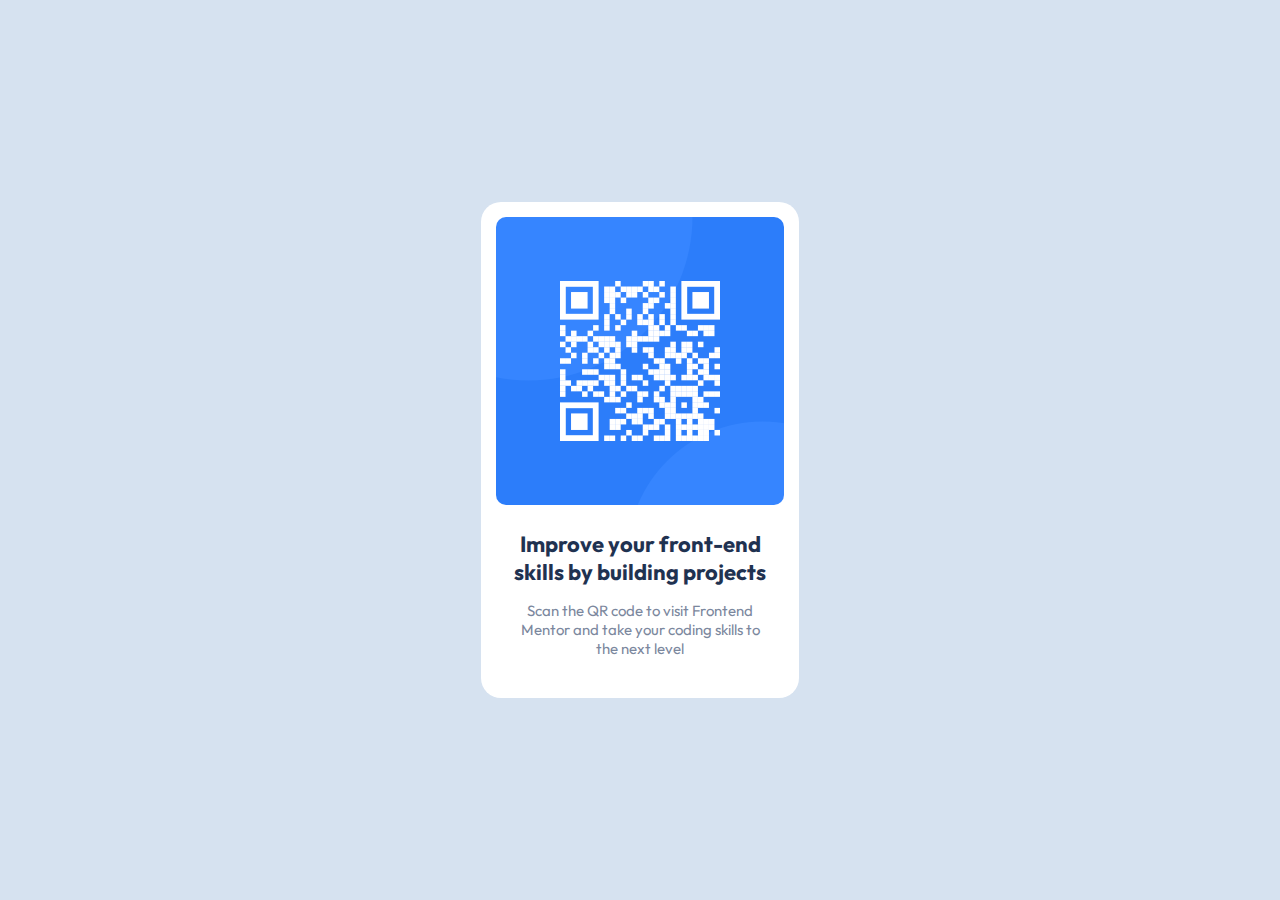
<file: index.html>
<!DOCTYPE html>
<html lang="en">
<head>
  <meta charset="UTF-8">
  <meta name="viewport" content="width=device-width, initial-scale=1.0"> 
  <link rel="preconnect" href="https://fonts.googleapis.com">
  <link rel="preconnect" href="https://fonts.gstatic.com" crossorigin>
  <link href="https://fonts.googleapis.com/css2?family=Outfit:wght@400;700&display=swap" rel="stylesheet">
  <link rel="icon" type="image/png" sizes="32x32" href="./images/favicon-32x32.png">
  <link rel="stylesheet" href="CSS/main.css">
  <title>Frontend Mentor | QR code component</title>
</head>
<body>
  <main>
    <div class="cadre">
      <img src="images/image-qr-code.png" alt="white and blue logo of a qr code">
      <h1> Improve your front-end skills by building projects</h1>
      <p> Scan the QR code to visit Frontend Mentor and take your coding skills to the next level</p>
    </div>
  </main> 
</body>
</html>
</file>
<file: CSS/main.css>
body {
    margin: 0;
    min-height: 100vh;
    display: grid;             
    place-items: center;
    font-family: 'Outfit', sans-serif;
    text-align: center;
    background: hsl(212, 46%, 89%);
}
.cadre {
    max-height: 30rem;
    max-width: 18rem;
    background: hsl(0, 0%, 100%);
    border-radius: 20px;
    padding: 15px;
}
img {
    display: block;
    max-width: 100%;
    border-radius: 10px;
}
h1 {
    font-size: 1.375rem;
    font-weight: 700;
    color: hsl(218, 44%, 22%);
    padding: 10px 15px 0;
}
p {
    font-size: 0.935rem;
    font-weight: 400;
    color: hsl(220, 15%, 55%);
    padding: 0 20px 10px;
}
</file>
